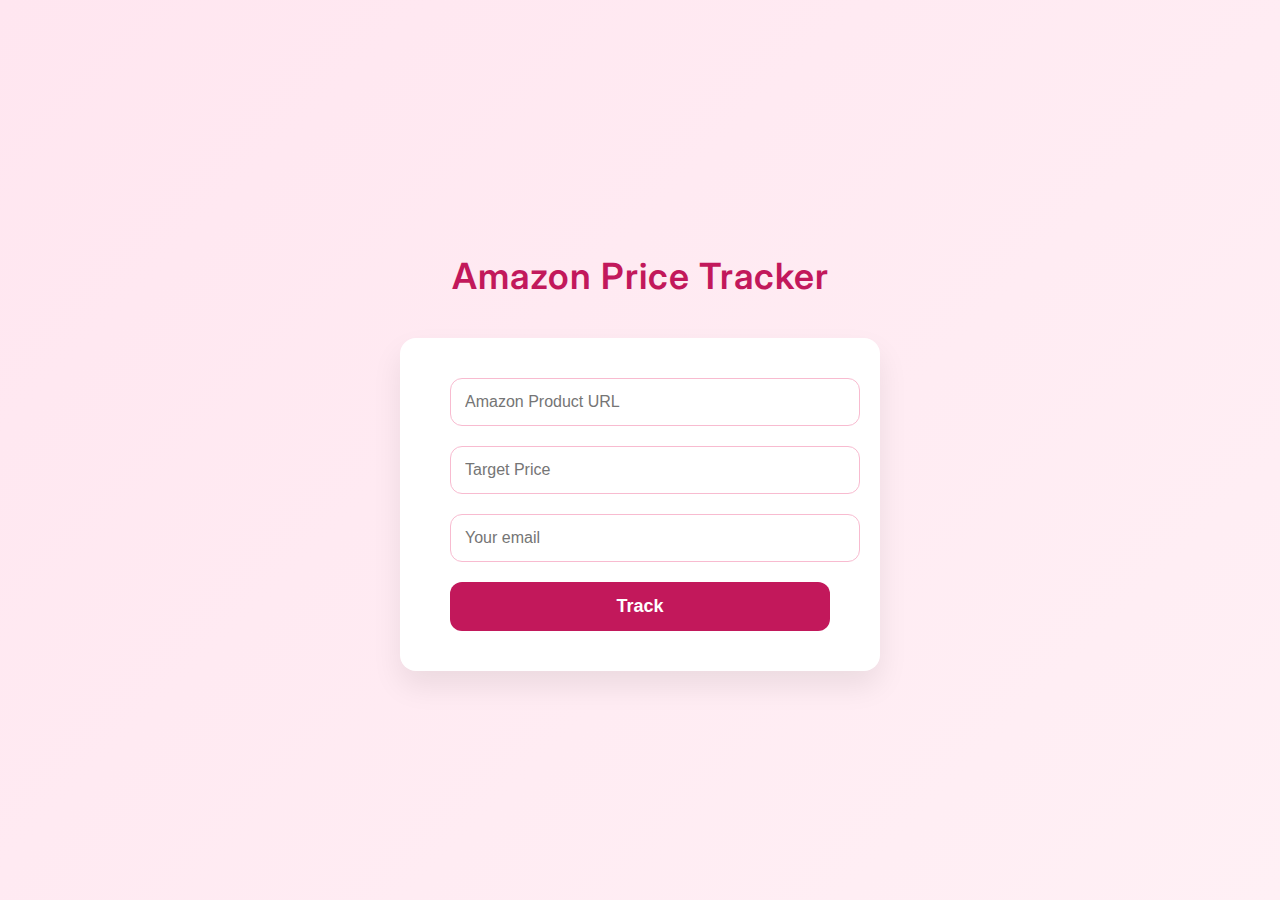
<file: templates/index.html>
<!DOCTYPE html>
<html>
<head>
    <title>Amazon Price Tracker</title>
    <link rel="stylesheet" href="/static/style.css">
    <link href="https://fonts.googleapis.com/css2?family=Inter:wght@400;600&display=swap" rel="stylesheet">
</head>
<body>
    <div class="container">
        <h1>Amazon Price Tracker</h1>

        <div class="form-card">
            <form action="/track" method="POST">
                <input type="text" name="url" placeholder="Amazon Product URL" required>
                <input type="number" step="0.01" name="price" placeholder="Target Price" required>
                <input type="email" name="email" placeholder="Your email" required>
                <button type="submit">Track</button>
            </form>
        </div>
    </div>
</body>
</html>
</file>
<file: static/style.css>
/* --- Global Body --- */
body {
    font-family: 'Inter', Arial, sans-serif;
    background: linear-gradient(135deg, #ffe6f0, #fff0f5); /* soft pink gradient */
    display: flex;
    align-items: center;
    justify-content: center;
    min-height: 100vh;
    margin: 0;
}

/* --- Container for vertical stacking --- */
.container {
    text-align: center;
}

/* --- Heading --- */
h1 {
    color: #c2185b; /* deep pink */
    font-weight: 600;
    margin-bottom: 40px;
    font-size: 36px;
    letter-spacing: 1px;
}

/* --- Form Card --- */
.form-card,
.message-card {
    background-color: #ffffff; /* white card */
    padding: 40px 50px;
    border-radius: 16px;
    box-shadow: 0 15px 30px rgba(0,0,0,0.08);
    width: 380px;
    display: flex;
    flex-direction: column;
    align-items: center;
    transition: transform 0.3s, box-shadow 0.3s;
}

.form-card:hover,
.message-card:hover {
    transform: translateY(-5px);
    box-shadow: 0 20px 35px rgba(0,0,0,0.12);
}

/* --- Input Fields --- */
.form-card input {
    width: 100%;
    padding: 14px;
    margin-bottom: 20px;
    border: 1px solid #f8bbd0; /* light pink border */
    border-radius: 12px;
    font-size: 16px;
    transition: all 0.3s;
}

.form-card input:focus {
    border-color: #c2185b; /* deep pink highlight */
    box-shadow: 0 0 8px rgba(194, 24, 91, 0.3);
    outline: none;
}

/* --- Submit Button --- */
.form-card button {
    width: 100%;
    padding: 14px;
    background-color: #c2185b; /* deep pink button */
    color: #fff;
    font-size: 18px;
    font-weight: 600;
    border: none;
    border-radius: 12px;
    cursor: pointer;
    transition: background-color 0.3s, transform 0.2s;
}

.form-card button:hover {
    background-color: #ad1457; /* darker pink on hover */
    transform: translateY(-2px);
}

/* --- Track Another Product Button --- */
.track-again-button {
    display: inline-block;
    margin-top: 25px;
    padding: 12px 25px;
    background-color: #c2185b;
    color: #fff;
    text-decoration: none;
    border-radius: 12px;
    font-weight: 600;
    transition: background-color 0.3s, transform 0.2s;
}

.track-again-button:hover {
    background-color: #ad1457;
    transform: translateY(-2px);
}

.track-again-button {
    display: inline-block;
    margin-top: 25px;
    padding: 12px 25px;
    background-color: #c2185b; /* deep pink */
    color: #fff;
    text-decoration: none;
    border-radius: 12px;
    font-weight: 600;
    transition: background-color 0.3s, transform 0.2s;
}

.track-again-button:hover {
    background-color: #ad1457; /* darker pink on hover */
    transform: translateY(-2px);
}


/* --- Responsive Adjustments --- */
@media (max-width: 450px) {
    .form-card,
    .message-card {
        width: 90%;
        padding: 30px 20px;
    }

    h1 {
        font-size: 28px;
    }
}
</file>
